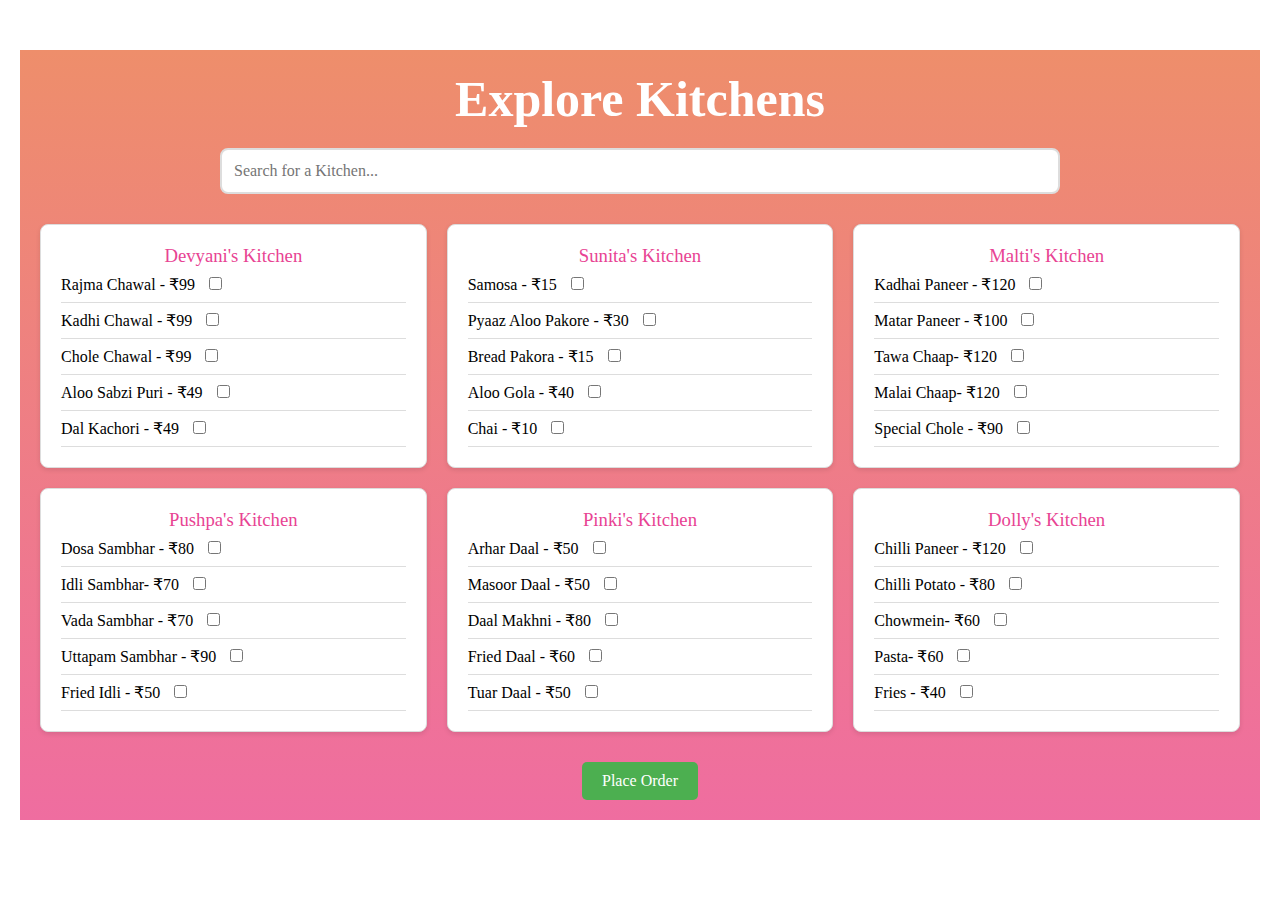
<file: explore_more.html>
<!DOCTYPE html>
<html lang="en">
<head>
    <meta charset="UTF-8">
    <meta name="viewport" content="width=device-width, initial-scale=1.0">
    <title>Explore More</title>
    <link rel="stylesheet" href="style.css">
</head>
<body class="explore-more-page">
    <div class="explore-container">

        <h2>Explore Kitchens</h2>
        <!-- Search Box Section -->
        <div class="search-container">
            <input type="text" id="search" placeholder="Search for a Kitchen...">
        </div>
        <div class="restaurant-boxes">
            <!-- Restaurant 1 -->
            <div class="restaurant-box">
                <h3>Devyani's Kitchen</h3>
                <div class="menu">
                    <ul>
                        <li>Rajma Chawal - ₹99 <input type="checkbox"></li>
                        <li>Kadhi Chawal - ₹99 <input type="checkbox"></li>
                        <li>Chole Chawal - ₹99 <input type="checkbox"></li>
                        <li>Aloo Sabzi Puri - ₹49 <input type="checkbox"></li>
                        <li>Dal Kachori - ₹49 <input type="checkbox"></li>
                    </ul>
                </div>
            </div>
            <!-- Restaurant 2 -->
            <div class="restaurant-box">
                <h3>Sunita's Kitchen</h3>
                <div class="menu">
                    <ul>
                        <li>Samosa - ₹15 <input type="checkbox"></li>
                        <li>Pyaaz Aloo Pakore - ₹30 <input type="checkbox"></li>
                        <li>Bread Pakora - ₹15 <input type="checkbox"></li>
                        <li>Aloo Gola - ₹40 <input type="checkbox"></li>
                        <li>Chai - ₹10 <input type="checkbox"></li>
                    </ul>
                </div>
            </div>
            <!-- Restaurant 3 -->
            <div class="restaurant-box">
                <h3>Malti's Kitchen</h3>
                <div class="menu">
                    <ul>
                        <li>Kadhai Paneer - ₹120 <input type="checkbox"></li>
                        <li>Matar Paneer - ₹100 <input type="checkbox"></li>
                        <li>Tawa Chaap- ₹120 <input type="checkbox"></li>
                        <li>Malai Chaap- ₹120 <input type="checkbox"></li>
                        <li>Special Chole - ₹90 <input type="checkbox"></li>
                    </ul>
                </div>
            </div>

            <!-- Restaurant 4 -->
            <div class="restaurant-box">
                <h3>Pushpa's Kitchen</h3>
                <div class="menu">
                    <ul>
                        <li>Dosa Sambhar - ₹80 <input type="checkbox"></li>
                        <li>Idli Sambhar- ₹70 <input type="checkbox"></li>
                        <li>Vada Sambhar - ₹70 <input type="checkbox"></li>
                        <li>Uttapam Sambhar - ₹90 <input type="checkbox"></li>
                        <li>Fried Idli  - ₹50 <input type="checkbox"></li>
                    </ul>
                </div>
            </div>
            <!-- Restaurant 5 -->
            <div class="restaurant-box">
                <h3>Pinki's Kitchen</h3>
                <div class="menu">
                    <ul>
                        <li>Arhar Daal - ₹50 <input type="checkbox"></li>
                        <li>Masoor Daal - ₹50 <input type="checkbox"></li>
                        <li>Daal Makhni - ₹80 <input type="checkbox"></li>
                        <li>Fried Daal - ₹60 <input type="checkbox"></li>
                        <li>Tuar Daal - ₹50 <input type="checkbox"></li>
                    </ul>
                </div>
            </div>
            <!-- Restaurant 6 -->
            <div class="restaurant-box">
                <h3>Dolly's Kitchen</h3>
                <div class="menu">
                    <ul>
                        <li>Chilli Paneer - ₹120 <input type="checkbox"></li>
                        <li>Chilli Potato - ₹80 <input type="checkbox"></li>
                        <li>Chowmein- ₹60 <input type="checkbox"></li>
                        <li>Pasta- ₹60 <input type="checkbox"></li>
                        <li>Fries - ₹40 <input type="checkbox"></li>
                    </ul>
                </div>
            </div>
        </div>
        <div class="order-button">
            <button>Place Order</button>
        </div>
    </div>

        </body>
        </html>
</file>
<file: style.css>
*{
    font-family: 'Times New Roman', Times, serif;
    font-weight: 400;
    font-style: normal;
    margin: 0;
    padding: 0;
}

html{
    scroll-behavior: smooth;
}

.topic{
    margin-left: 200px;
    font-weight:bold;
    font-size: 60px;
    
    text-decoration: #d32f2f;
    margin-bottom:  0;
    text-rendering: optimizeSpeed;
}
.subtitle {
    margin-left:-20px; 
    font-weight: normal; 
    font-size: 30px; 
    color: #d32f2f; 
    margin-top: 25px; 
}

.head{
    display: flex;
    padding: 0;
    justify-content: space-between;
    margin-top: 15px;
}
.sticky-nav-options{
    display: block;
    margin-right: 1rem;
    margin-top: 20px;
}

.sticky-nav-options button{
    margin-right: 1rem;
    background-color:#f28b82;
    color: white;
    border:  2px solid #d32f2f;
    padding: 5px 15px;
}
.sticky-nav-options button:hover{
    box-shadow:  0 4px 6px rgba(211, 47, 47, 0.5);
}
.logo{
    height: 50px;
    width: 65px;
    border-radius: 50%;
}

.nav-bar{
    justify-content: space-around;
    text-align: center;
    width: 100%; 
    background-color: #fff;
    margin-top:30px;
    border: solid #232323 2px;
}
.nav-bar a{
    text-decoration: none;
    padding: 0.75rem;
    margin-right: 60px;
    font-size: 20px;
    color:#d32f2f;
    margin-bottom: 10px;
    
}

.image{
    width: 1500px;
    height: 500px;
    background-image: url("Images/back-img2.jpg");
    background-size: cover;
    background-repeat: no-repeat;
    background-position: center;
    margin-bottom: 30px;
    opacity: 0.9;
}
.introduction a{
    text-decoration: none;
    background-color:#f28b82;
    color: white;
    border:  2px solid #d32f2f;
    padding: 5px 15px;
    animation: fadeIn 2s ease-in-out;
}

.introduction{
    padding: 30px;
    border-radius: 10px;
    text-align: center;
    box-shadow: 0 4px 6px rgba(0, 0, 0, 0.1);
    width: 100%;
    color: white;
    font-size:medium;
    margin-top: 80px;
}

.tag-line{
    font-size: 2rem;
    color: #d32f2f;
    font-weight: bold;
    margin-bottom: 20px;
    animation: fadeIn 1.5s ease-in-out;
}


.cards{
    height:175px;
    width: 175px;
    align-content: center;
    margin-left: 20px;
    margin-top: 15px;
    border-top-left-radius: 0.75rem;
    border-top-right-radius: 0.75rem;
    overflow: hidden;
}
.card-container:hover{
    box-shadow:  0 4px 6px rgba(211, 47, 47, 0.5);
}
.card-container{
    display: flex;
    flex-wrap: wrap;
    border-radius: 0.75rem;
    background-color: #dbc1be;
    height:400px;
    width: 250px;
    margin-right: 60px;
    margin-left: 17.5px;
    padding: 20px;
    text-align: center;
}
.card-content{
    align-content: center;
    margin-bottom: 20px;
    margin-top: 20px;
    

}
.special-offers{
    display: flex;
    flex-wrap: wrap;
    padding: 60px;
    margin-left: 55px;
    margin-top: 20px;
}
.heading{
    border:  2px solid #d32f2f;
    background-color: #f28b82;
    color: white;
    
    padding-top:0px;
    margin-bottom: 30px;
    border-radius: 5px;
    margin-top: 0;
    width: 30vh;
    margin-left: 650px;
    text-align: center;
    cursor: pointer;
}

.heading:hover{
    box-shadow:  0 4px 6px rgba(211, 47, 47, 0.5);
}
.most-liked{
    display: flex;
    flex-wrap: wrap;
    padding: 60px;
    margin-left: 55px;
}

.explore-more{
    border: solid #d32f2f;
    background-color: #f28b82;
    color: white;
    padding: 5px 15px;
    margin-bottom: 30px;
    margin-top: 30px;
    width: 30vh;
    margin-left: 650px;
    cursor: pointer;
    text-align: center;
}
.explore-more:hover{
    box-shadow:  0 4px 6px rgba(211, 47, 47, 0.5);
}
.icons-container{
    align-items: center;
    padding-left: 725px;
}

.icons{
    font-size: 20px;
    opacity:0.7;
    justify-content:space-around;
    cursor: pointer;
}
.icons:hover{
    opacity:1;
    font-size: 25px;
}
.deals{
    display: flex;
    flex-wrap: wrap;
    padding: 60px;
    margin-left: 55px;
    
}
.punch-line{
    width: 100%;
   align-content: center;
   
}
.punch-line p{
    font-size: medium;
    color: red;
    font-weight: 500;
    font-size:30px;
    margin-top: 5px;
    margin-left: 300px;
}
.explore-container h2 {
    text-align: center; 
    font-size:50px;   
    font-weight: bold;     
    color: white;        
}
.explore-container {
    background: linear-gradient(to bottom, #EE8E6B, #EF6DA0); /* Gradient from pink to orange */
}
.explore-more-page .explore-container {
    max-width: 1200px;
    margin: 50px auto;
    padding: 20px;
}

.explore-more-page .restaurant-boxes {
    display: grid;
    grid-template-columns: repeat(3, 1fr); /* 3 boxes per row */
    gap: 20px;
    margin-top: 30px;
}

.explore-more-page .restaurant-box {
    background-color: #fff;
    padding: 20px;
    border: 1px solid #ddd;
    border-radius: 8px;
    box-shadow: 0 2px 5px rgba(0, 0, 0, 0.1);
}

.explore-more-page .restaurant-box h3 {
    text-align: center;
    color:#E84393;
}

.explore-more-page .menu ul {
    list-style: none;
    padding: 0;
}

.explore-more-page .menu li {
    padding: 8px 0;
    border-bottom: 1px solid #ddd;
}

.explore-more-page .menu input[type="checkbox"] {
    margin-left: 10px;
}

.explore-more-page .order-button {
    text-align: center;
    margin-top: 30px;
}

.explore-more-page .order-button button {
    padding: 10px 20px;
    background-color: #4CAF50;
    color: white;
    border: none;
    border-radius: 5px;
    cursor: pointer;
    font-size: 16px;
}

.explore-more-page .order-button button:hover {
    background-color: #45a049;
}
.search-container {
    margin-top: 20px; 
    text-align: center;
}

.search-container input[type="text"] {
    width: 70%;
    padding: 12px; 
    border: 2px solid #ddd; 
    border-radius: 8px; 
    font-size: 16px; 
    box-sizing: border-box; 
    outline: none;
}

.search-container input[type="text"]:focus {
    border-color: #4CAF50; 
}
</file>
